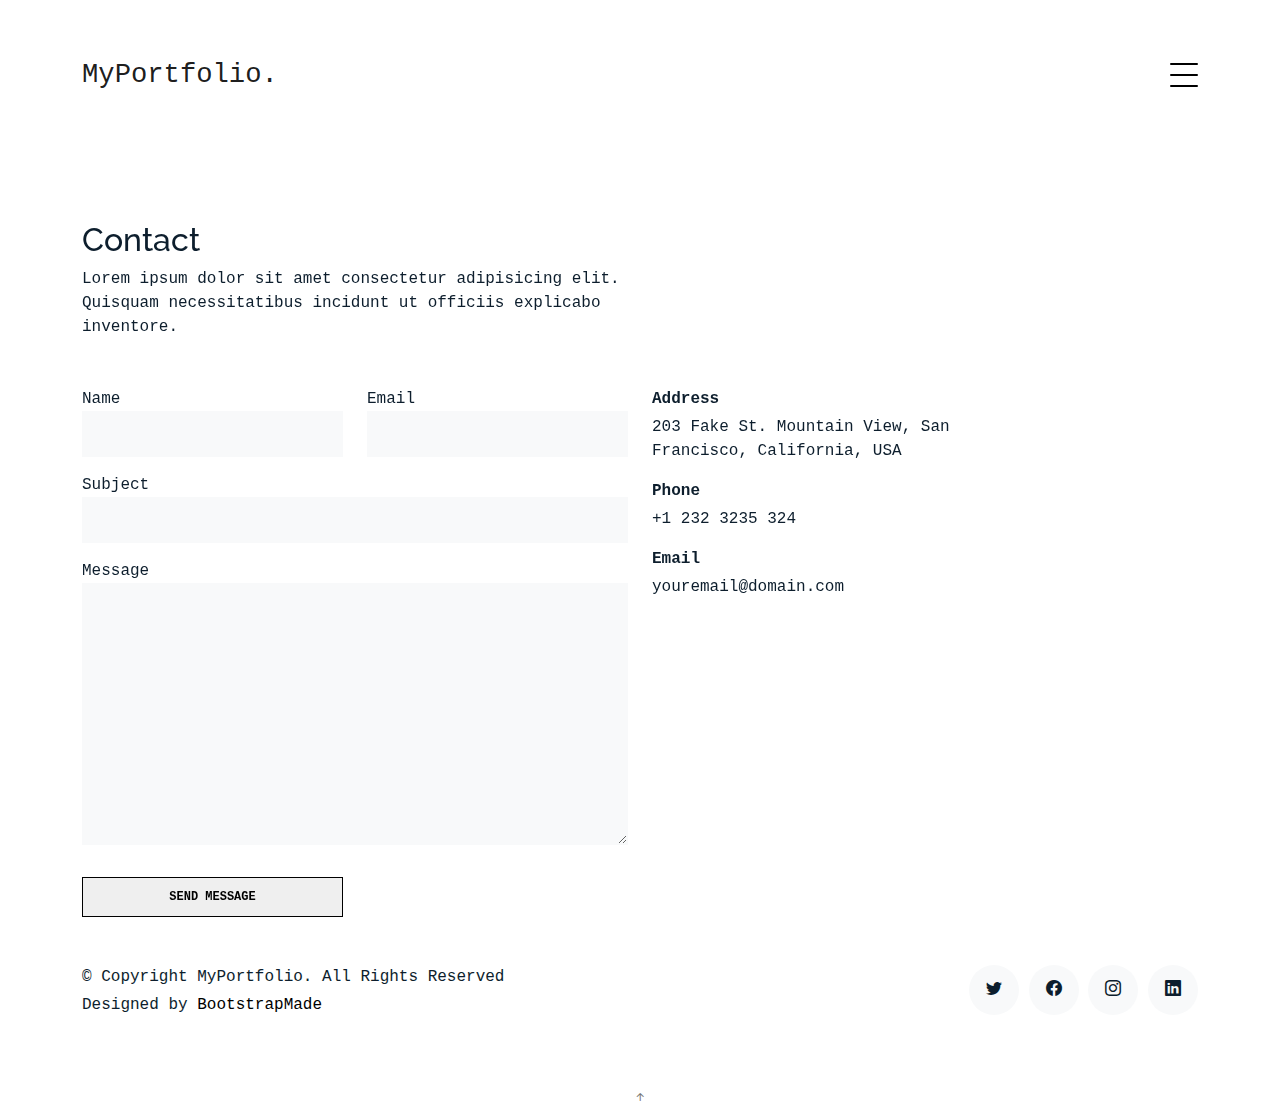
<file: contact.html>
<!DOCTYPE html>
<html lang="en">

<head>
  <meta charset="utf-8">
  <meta content="width=device-width, initial-scale=1.0" name="viewport">

  <title>MyPortfolio Bootstrap Template - Contact</title>
  <meta content="" name="description">
  <meta content="" name="keywords">

  <!-- Favicons -->
  <link href="assets/img/favicon.png" rel="icon">
  <link href="assets/img/apple-touch-icon.png" rel="apple-touch-icon">

  <!-- Google Fonts -->
  <link href="https://fonts.googleapis.com/css?family=https://fonts.googleapis.com/css?family=Inconsolata:400,500,600,700|Raleway:400,400i,500,500i,600,600i,700,700i" rel="stylesheet">

  <!-- Vendor CSS Files -->
  <link href="assets/vendor/aos/aos.css" rel="stylesheet">
  <link href="assets/vendor/bootstrap/css/bootstrap.min.css" rel="stylesheet">
  <link href="assets/vendor/bootstrap-icons/bootstrap-icons.css" rel="stylesheet">
  <link href="assets/vendor/swiper/swiper-bundle.min.css" rel="stylesheet">

  <!-- Template Main CSS File -->
  <link href="assets/css/style.css" rel="stylesheet">

  <!-- =======================================================
  * Template Name: MyPortfolio - v4.10.0
  * Template URL: https://bootstrapmade.com/myportfolio-bootstrap-portfolio-website-template/
  * Author: BootstrapMade.com
  * License: https://bootstrapmade.com/license/
  ======================================================== -->
</head>

<body>

  <!-- ======= Navbar ======= -->
  <div class="collapse navbar-collapse custom-navmenu" id="main-navbar">
    <div class="container py-2 py-md-5">
      <div class="row align-items-start">
        <div class="col-md-2">
          <ul class="custom-menu">
            <li><a href="index.html">Home</a></li>
            <li><a href="about.html">About Me</a></li>
            <li><a href="services.html">Services</a></li>
            <li><a href="works.html">Works</a></li>
            <li class="active"><a href="contact.html">Contact</a></li>
          </ul>
        </div>
        <div class="col-md-6 d-none d-md-block  mr-auto">
          <div class="tweet d-flex">
            <span class="bi bi-twitter text-white mt-2 mr-3"></span>
            <div>
              <p><em>Lorem ipsum dolor sit amet consectetur adipisicing elit. Quisquam necessitatibus incidunt ut officiis explicabo inventore. <br> <a href="#">t.co/v82jsk</a></em></p>
            </div>
          </div>
        </div>
        <div class="col-md-4 d-none d-md-block">
          <h3>Hire Me</h3>
          <p>Lorem ipsum dolor sit amet consectetur adipisicing elit. Quisquam necessitatibus incidunt ut officiisexplicabo inventore. <br> <a href="#">myemail@gmail.com</a></p>
        </div>
      </div>

    </div>
  </div>

  <nav class="navbar navbar-light custom-navbar">
    <div class="container">
      <a class="navbar-brand" href="index.html">MyPortfolio.</a>
      <a href="#" class="burger" data-bs-toggle="collapse" data-bs-target="#main-navbar">
        <span></span>
      </a>
    </div>
  </nav>

  <main id="main">

    <section class="section pb-5">
      <div class="container">

        <div class="row mb-5 align-items-end">
          <div class="col-md-6" data-aos="fade-up">
            <h2>Contact</h2>
            <p class="mb-0">Lorem ipsum dolor sit amet consectetur adipisicing elit. Quisquam necessitatibus incidunt ut
              officiis explicabo inventore.
            </p>
          </div>

        </div>

        <div class="row">
          <div class="col-md-6 mb-5 mb-md-0" data-aos="fade-up">

            <form action="forms/contact.php" method="post" role="form" class="php-email-form">

              <div class="row gy-3">
                <div class="col-md-6 form-group">
                  <label for="name">Name</label>
                  <input type="text" name="name" class="form-control" id="name" required>
                </div>
                <div class="col-md-6 form-group">
                  <label for="name">Email</label>
                  <input type="email" class="form-control" name="email" id="email" required>
                </div>
                <div class="col-md-12 form-group">
                  <label for="name">Subject</label>
                  <input type="text" class="form-control" name="subject" id="subject" required>
                </div>
                <div class="col-md-12 form-group">
                  <label for="name">Message</label>
                  <textarea class="form-control" name="message" cols="30" rows="10" required></textarea>
                </div>

                <div class="col-md-12 my-3">
                  <div class="loading">Loading</div>
                  <div class="error-message"></div>
                  <div class="sent-message">Your message has been sent. Thank you!</div>
                </div>

                <div class="col-md-6 mt-0 form-group">
                  <input type="submit" class="readmore d-block w-100" value="Send Message">
                </div>
              </div>

            </form>

          </div>

          <div class="col-md-4 ml-auto order-2" data-aos="fade-up">
            <ul class="list-unstyled">
              <li class="mb-3">
                <strong class="d-block mb-1">Address</strong>
                <span>203 Fake St. Mountain View, San Francisco, California, USA</span>
              </li>
              <li class="mb-3">
                <strong class="d-block mb-1">Phone</strong>
                <span>+1 232 3235 324</span>
              </li>
              <li class="mb-3">
                <strong class="d-block mb-1">Email</strong>
                <span>youremail@domain.com</span>
              </li>
            </ul>
          </div>

        </div>

      </div>

    </section>

  </main><!-- End #main -->

  <!-- ======= Footer ======= -->
  <footer class="footer" role="contentinfo">
    <div class="container">
      <div class="row">
        <div class="col-sm-6">
          <p class="mb-1">&copy; Copyright MyPortfolio. All Rights Reserved</p>
          <div class="credits">
            <!--
            All the links in the footer should remain intact.
            You can delete the links only if you purchased the pro version.
            Licensing information: https://bootstrapmade.com/license/
            Purchase the pro version with working PHP/AJAX contact form: https://bootstrapmade.com/buy/?theme=MyPortfolio
          -->
            Designed by <a href="https://bootstrapmade.com/">BootstrapMade</a>
          </div>
        </div>
        <div class="col-sm-6 social text-md-end">
          <a href="#"><span class="bi bi-twitter"></span></a>
          <a href="#"><span class="bi bi-facebook"></span></a>
          <a href="#"><span class="bi bi-instagram"></span></a>
          <a href="#"><span class="bi bi-linkedin"></span></a>
        </div>
      </div>
    </div>
  </footer>

  <a href="#" class="back-to-top d-flex align-items-center justify-content-center"><i class="bi bi-arrow-up-short"></i></a>

  <!-- Vendor JS Files -->
  <script src="assets/vendor/aos/aos.js"></script>
  <script src="assets/vendor/bootstrap/js/bootstrap.bundle.min.js"></script>
  <script src="assets/vendor/isotope-layout/isotope.pkgd.min.js"></script>
  <script src="assets/vendor/swiper/swiper-bundle.min.js"></script>
  <script src="assets/vendor/php-email-form/validate.js"></script>

  <!-- Template Main JS File -->
  <script src="assets/js/main.js"></script>

</body>

</html>
</file>
<file: assets/css/style.css>
/**
* Template Name: MyPortfolio - v4.10.0
* Template URL: https://bootstrapmade.com/myportfolio-bootstrap-portfolio-website-template/
* Author: BootstrapMade.com
* License: https://bootstrapmade.com/license/
*/

/*--------------------------------------------------------------
# General
--------------------------------------------------------------*/
body {
  font-family: "Inconsolata", monospace;
  color: #0d1e2d;
}

a {
  color: #777;
  text-decoration: none;
}

a:hover {
  color: #000;
}

h1,
h2,
h3,
h4,
h5,
h6,
.font-heading {
  font-family: "Raleway", sans-serif;
}

.section {
  padding: 7rem 0;
}

.filters a {
  text-decoration: none;
  color: #000;
  display: inline-block;
  padding-left: 10px;
  padding-right: 10px;
  position: relative;
}

.filters a:hover,
.filters a:focus,
.filters a:active {
  text-decoration: none;
}

.filters a:hover:before {
  content: "";
  position: absolute;
  left: 10px;
  right: 10px;
  bottom: 0;
  height: 1px;
  background-color: #000;
}

.filters a.active {
  color: #000;
}

.filters a.active:before {
  content: "";
  position: absolute;
  left: 10px;
  right: 10px;
  bottom: 0;
  height: 1px;
  background-color: #000;
}

.item {
  border: none;
  margin-bottom: 30px;
}

.item .item-wrap {
  display: block;
  position: relative;
  overflow: hidden;
}

.item .item-wrap:after {
  z-index: 2;
  position: absolute;
  content: "";
  top: 0;
  left: 0;
  right: 0;
  bottom: 0;
  background: rgba(0, 0, 0, 0.4);
  visibility: hidden;
  opacity: 0;
  transition: 0.3s all ease-in-out;
}

.item .item-wrap img {
  transition: 0.3s transform ease;
  transform: scale(1);
}

.item .item-wrap>.work-info {
  position: absolute;
  top: 50%;
  width: 100%;
  text-align: center;
  z-index: 3;
  transform: translateY(-50%);
  color: #fff;
  opacity: 0;
  visibility: hidden;
  margin-top: 20px;
  transition: 0.3s all ease;
}

.item .item-wrap>.work-info h3 {
  font-size: 20px;
  margin-bottom: 0;
}

.item .item-wrap>.work-info span {
  font-size: 14px;
  text-transform: uppercase;
  letter-spacing: 0.2rem;
}

.item .item-wrap:hover {
  text-decoration: none;
}

.item .item-wrap:hover img {
  transform: scale(1.05);
}

.item .item-wrap:hover:after {
  opacity: 1;
  visibility: visible;
}

.item .item-wrap:hover .work-info {
  margin-top: 0px;
  opacity: 1;
  visibility: visible;
}

.testimonial-wrap {
  padding: 50px 50px 80px 50px;
  background: #eceff2;
}

.testimonial-wrap .testimonial {
  text-align: center;
  max-width: 500px;
  margin: 0 auto;
}

.testimonial-wrap .testimonial img {
  border-radius: 50%;
  width: 120px;
  margin: 0 auto 30px auto;
}

.testimonial-wrap .testimonial blockquote p {
  font-size: 20px;
}

.h3 {
  font-size: 20px;
}

.h4 {
  font-size: 16px;
}

.heading {
  font-size: 28px;
}

.readmore {
  display: inline-block;
  border: 1px solid #000;
  padding: 10px 15px;
  font-size: 12px;
  text-transform: uppercase;
  color: #000;
  transition: 0.2s all ease;
  font-weight: 700;
}

.readmore:active,
.readmore:focus,
.readmore:hover {
  outline: none;
}

.readmore:hover {
  color: #fff;
  text-decoration: none;
  background: #000;
}

.testimonials-slider .swiper-pagination {
  margin-top: -60px;
  position: relative;
}

.testimonials-slider .swiper-pagination .swiper-pagination-bullet {
  width: 12px;
  height: 12px;
  background-color: rgba(13, 30, 45, 0.3);
  opacity: 1;
}

.testimonials-slider .swiper-pagination .swiper-pagination-bullet-active {
  background-color: rgba(13, 30, 45, 0.6);
}

.sticky-content {
  position: sticky;
  position: -webkit-sticky;
  top: 0;
  /* required */
}

.list-line li {
  margin-bottom: 10px;
  position: relative;
  padding-left: 30px;
}

.list-line li:before {
  content: "";
  position: absolute;
  left: 0;
  top: 0.7rem;
  width: 10px;
  height: 2px;
  background: #000;
}

.form-control {
  border-radius: 0;
  background: #f8f9fa;
  border: 1px solid transparent;
  padding-top: 10px !important;
  padding-bottom: 10px !important;
}

.form-control:active,
.form-control:focus {
  background: #eff1f4;
  outline: none;
  box-shadow: none;
  border: 1px solid transparent;
}

.custom-progress {
  height: 7px;
  border-radius: 0;
}

.custom-progress .progress-bar {
  background: #000;
}

/* Services */
.services i {
  font-size: 40px;
}

.services h4 {
  padding-top: 10px;
}

/* Contact Form */
.php-email-form .error-message {
  display: none;
  color: #fff;
  background: #ed3c0d;
  text-align: left;
  padding: 15px;
  font-weight: 600;
}

.php-email-form .error-message br+br {
  margin-top: 25px;
}

.php-email-form .sent-message {
  display: none;
  color: #fff;
  background: #18d26e;
  text-align: center;
  padding: 15px;
  font-weight: 600;
}

.php-email-form .loading {
  display: none;
  background: #fff;
  text-align: center;
  padding: 15px;
}

.php-email-form .loading:before {
  content: "";
  display: inline-block;
  border-radius: 50%;
  width: 24px;
  height: 24px;
  margin: 0 10px -6px 0;
  border: 3px solid #18d26e;
  border-top-color: #eee;
  -webkit-animation: animate-loading 1s linear infinite;
  animation: animate-loading 1s linear infinite;
}

@-webkit-keyframes animate-loading {
  0% {
    transform: rotate(0deg);
  }

  100% {
    transform: rotate(360deg);
  }
}

@keyframes animate-loading {
  0% {
    transform: rotate(0deg);
  }

  100% {
    transform: rotate(360deg);
  }
}

/*--------------------------------------------------------------
# Header
--------------------------------------------------------------*/
/* Custom Navmenu */
.custom-navmenu {
  background: #0d1e2d;
}

.custom-navmenu .custom-menu,
.custom-navmenu .custom-menu li {
  padding: 0;
  margin: 0;
  list-style: none;
}

.custom-navmenu .custom-menu li {
  margin-bottom: 0;
  font-size: 20px;
}

.custom-navmenu .custom-menu li a {
  color: #fff;
  padding: 10px 0 !important;
}

.custom-navmenu .custom-menu li a:hover {
  text-decoration: none;
}

.custom-navmenu .custom-menu li.active a {
  text-decoration: underline;
}

.custom-navmenu h3 {
  font-size: 20px;
  color: #fff;
}

.custom-navmenu p {
  color: rgba(255, 255, 255, 0.6);
}

.custom-navmenu a {
  color: rgba(255, 255, 255, 0.7);
}

.custom-navmenu a:hover {
  color: #fff;
}

/* Custom Navbar */
.custom-navbar {
  padding-top: 50px;
  width: 100%;
}

@media (max-width: 780px) {
  .custom-navbar>.container {
    padding-right: 10px;
    padding-left: 10px;
  }

  .col-5 {
    width: 95% !important;
  }

}

.custom-navbar .navbar-brand {
  font-size: 1.7rem;
}

/* Burger */
.burger {
  width: 28px;
  height: 32px;
  cursor: pointer;
  position: relative;
}

.burger:before,
.burger span,
.burger:after {
  width: 100%;
  height: 2px;
  display: block;
  background: #000;
  border-radius: 2px;
  position: absolute;
  opacity: 1;
}

.burger:before,
.burger:after {
  transition: top 0.35s cubic-bezier(0.23, 1, 0.32, 1), transform 0.35s cubic-bezier(0.23, 1, 0.32, 1), opacity 0.35s cubic-bezier(0.23, 1, 0.32, 1), background-color 1.15s cubic-bezier(0.86, 0, 0.07, 1);
  -webkit-transition: top 0.35s cubic-bezier(0.23, 1, 0.32, 1), -webkit-transform 0.35s cubic-bezier(0.23, 1, 0.32, 1), opacity 0.35s cubic-bezier(0.23, 1, 0.32, 1), background-color 1.15s cubic-bezier(0.86, 0, 0.07, 1);
  content: "";
}

.burger:before {
  top: 4px;
}

.burger span {
  top: 15px;
}

.burger:after {
  top: 26px;
}

/* Hover */
.burger:hover:before {
  top: 7px;
}

.burger:hover:after {
  top: 23px;
}

/* Click */
.burger.active span {
  opacity: 0;
}

.burger.active:before,
.burger.active:after {
  top: 40%;
}

.burger.active:before {
  transform: rotate(45deg);
}

.burger.active:after {
  transform: rotate(-45deg);
}

.burger:focus {
  outline: none;
}

/*--------------------------------------------------------------
# Footer
--------------------------------------------------------------*/
.footer {
  padding: 0 0 4rem 0;
}

.footer a {
  color: #000;
}

.social a {
  display: inline-block;
  width: 50px;
  height: 50px;
  border-radius: 50%;
  background: #f8f9fa;
  position: relative;
  text-align: center;
  color: #0d1e2d;
}

.social a span {
  display: inline-block;
  left: 50%;
  position: absolute;
  top: 50%;
  transform: translate(-50%, -50%);
}

.social a:hover {
  color: #000;
}
</file>
